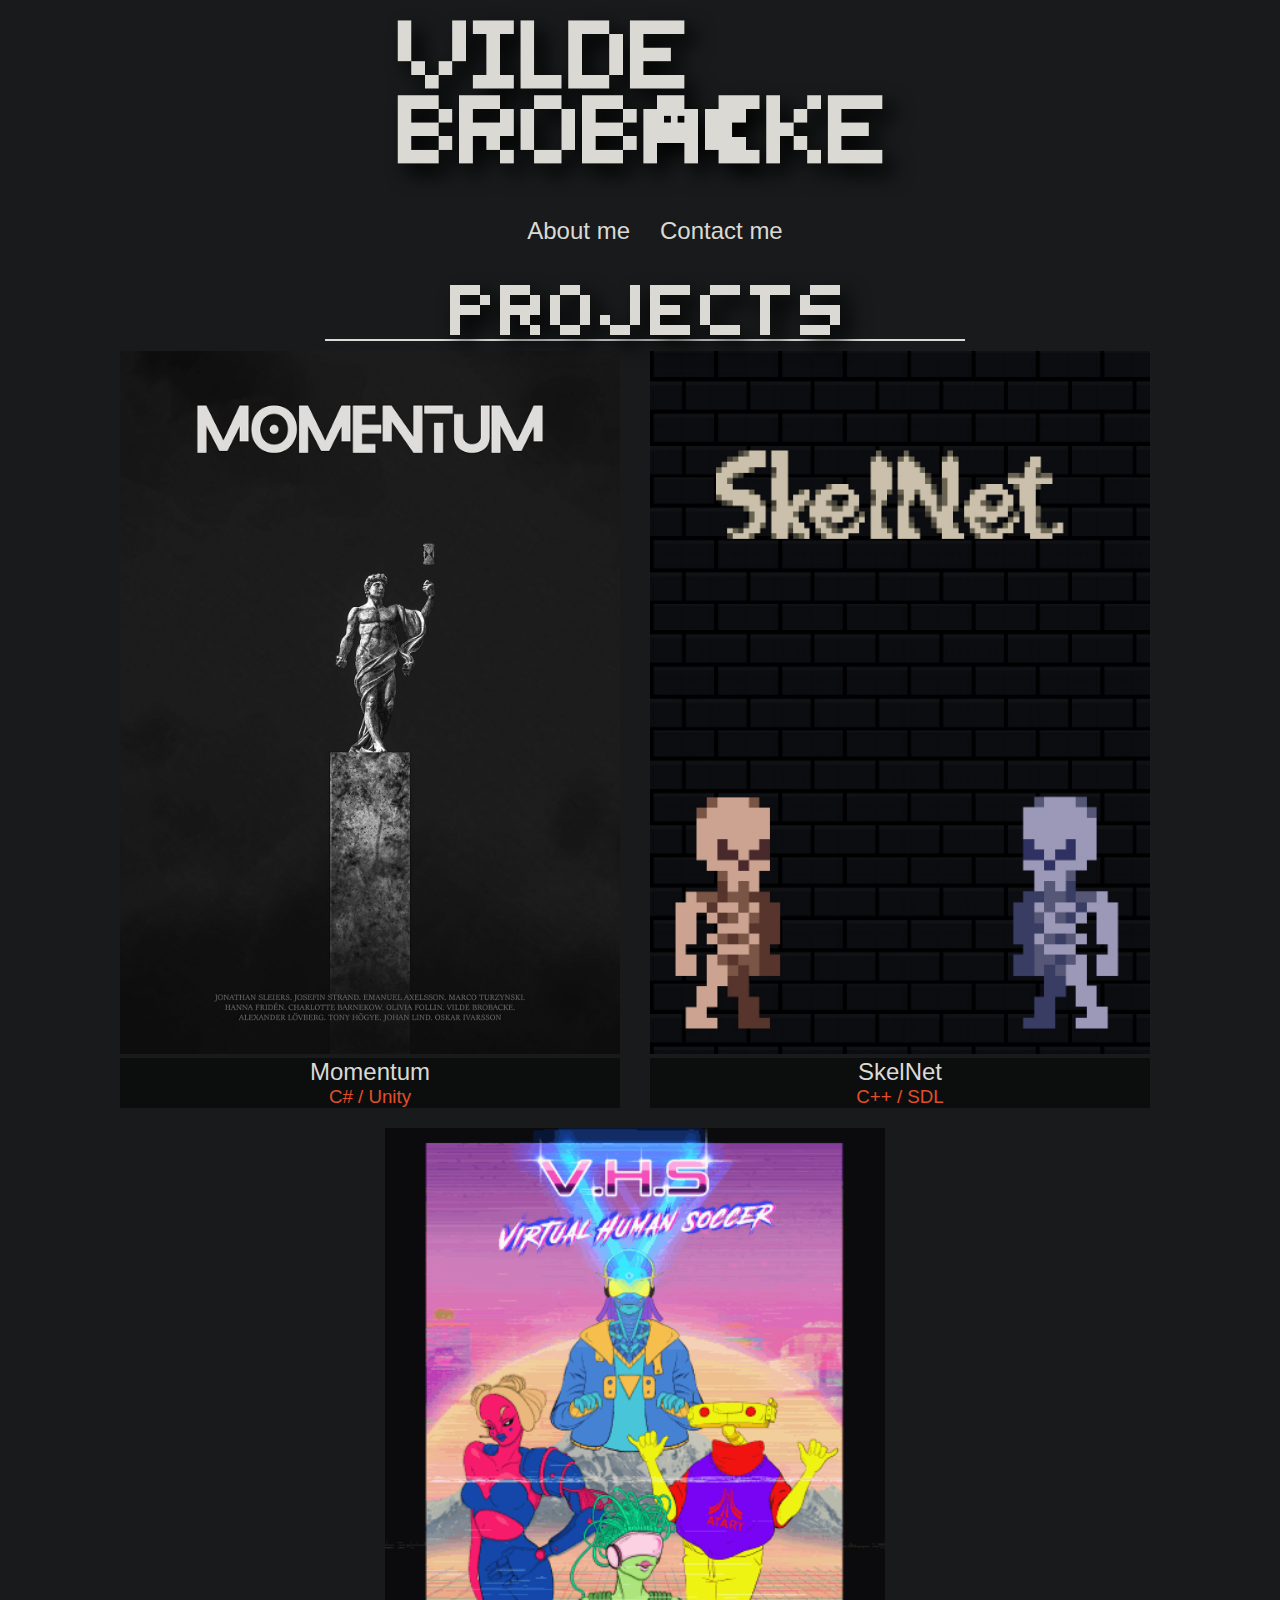
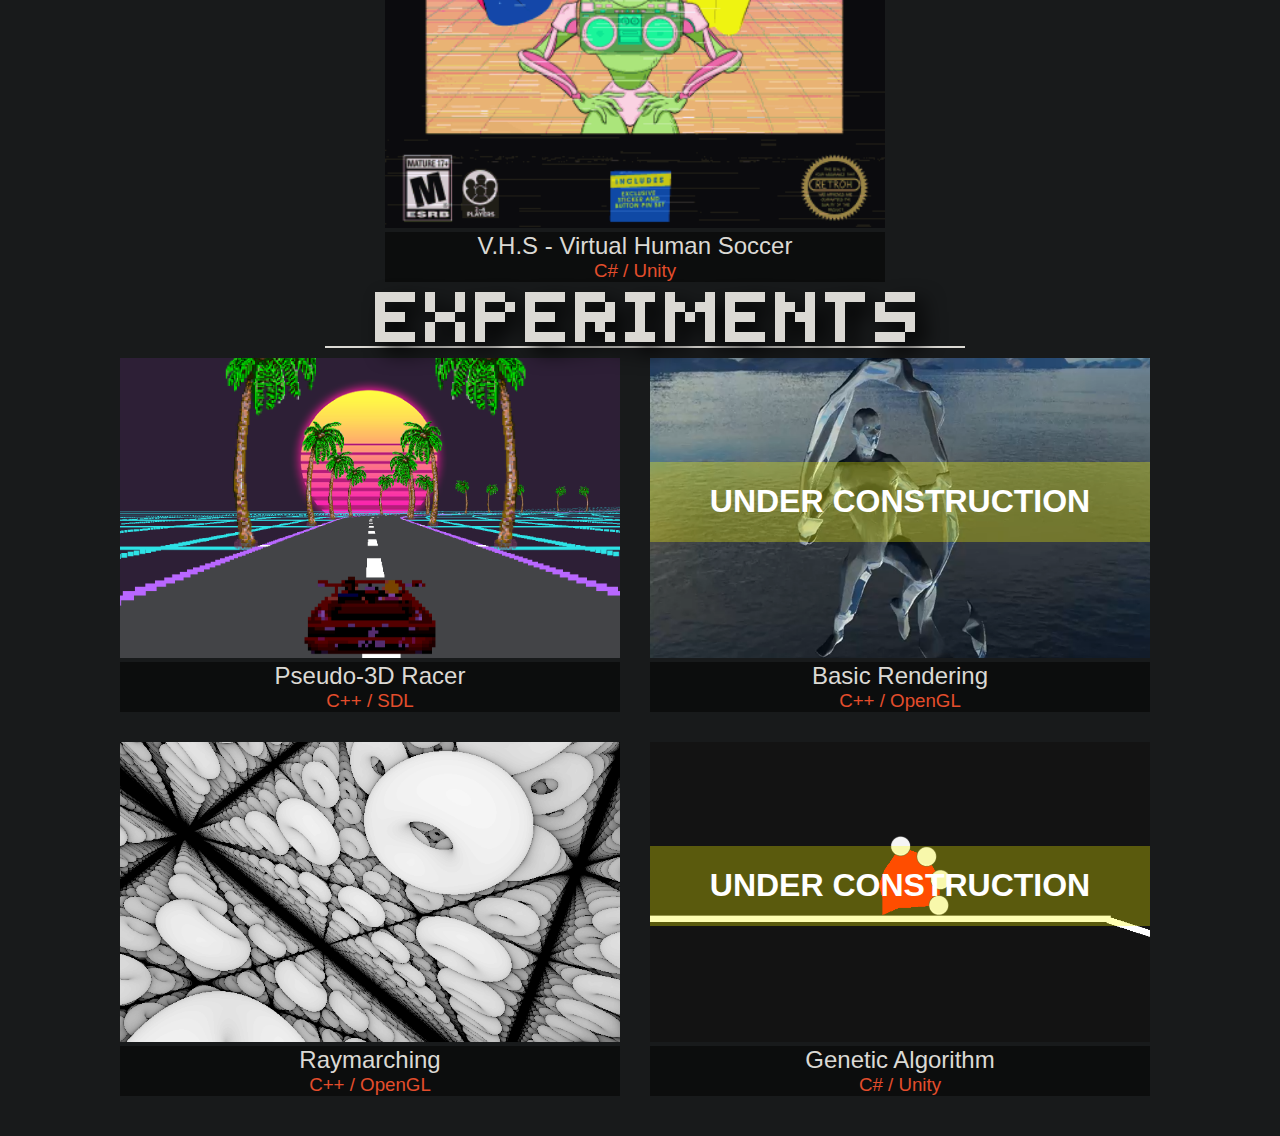
<file: index.html>
<!DOCTYPE html>
<html lang="en">
  <head>
    <meta charset="utf-8">
    <title>Vilde Brobacke</title>
    <link rel="stylesheet" href="Style.css">
  </head>
  <body>
    <main>
        <img class="Logo" src="Images/Logos/Logo3.png">
        <nav>
            <a href="/Pages/About.html"><h2>About me</h2></a>
            <a href="/Pages/Contact.html"><h2>Contact me</h2></a>
        </nav>
        <div class="Seperator">
            <img src="Images/Logos/ProjectsLogoNew2.png">
        </div>

        <div class="Projects">
            <div class="ProjectBox">
                <a href="Pages/Momentum.html"><img class="Poster" src="Images/Momentum/Momentum_Poster.jpg"></a>
                <h2>Momentum</h2>
                <h3 style="color: #e44d2c">C# / Unity</h3>
            </div>
            <div class="ProjectBox">
                <a href="Pages/SkelNet.html"><img class="Poster" src="Images/SkelNet/SkelnetLogo.jpg"></a>
                <h2>SkelNet</h2>
                <h3 style="color: #e44d2c">C++ / SDL</h3>
            </div>
            <div class="ProjectBox">
                <a href="Pages/VHS.html"><img class="Poster" src="Images/VHS/LogoGif.gif" style="Height: 700px"></a>
                <h2>V.H.S - Virtual Human Soccer</h2>
                <h3 style="color: #e44d2c">C# / Unity</h3>
            </div>
        </div>

        <div class="Seperator">
            <img src="Images/Logos/Experiments2.png">
        </div>

        <div class="Projects">
            <div class="ExperimentBox">
                <a href="Pages/Pseudo3D.html"><img src="Images/ProjectionRendering/TinyRacer.png"></a>
                <h2>Pseudo-3D Racer</h2>
                <h3 style="color: #e44d2c">C++ / SDL</h3>
            </div>
            
            <div class="ExperimentBox noHover">
                <img src="Images/OpenGL/OpenGL.png">
                <div class="UnderConstruction">
                    <h1>UNDER CONSTRUCTION</h1>
                </div>
                <h2>Basic Rendering</h2>
                <h3 style="color: #e44d2c">C++ / OpenGL</h3>
            </div>

            <div class="ExperimentBox">
                <a href="Pages/RayMarching.html"><img src="Images/RayMarching/RayMarching.png"></a>
                <h2>Raymarching</h2>
                <h3 style="color: #e44d2c">C++ / OpenGL</h3>
            </div>

            <div class="ExperimentBox noHover">
                <img src="Images/GeneticAlgorithm/GeneticAlgorithmNoUI.png">
                <div class="UnderConstruction">
                    <h1>UNDER CONSTRUCTION</h1>
                </div>
                <h2>Genetic Algorithm</h2>
                <h3 style="color: #e44d2c">C# / Unity</h3>
            </div>
        </div>

    </main>
  </body>
</html>
</file>
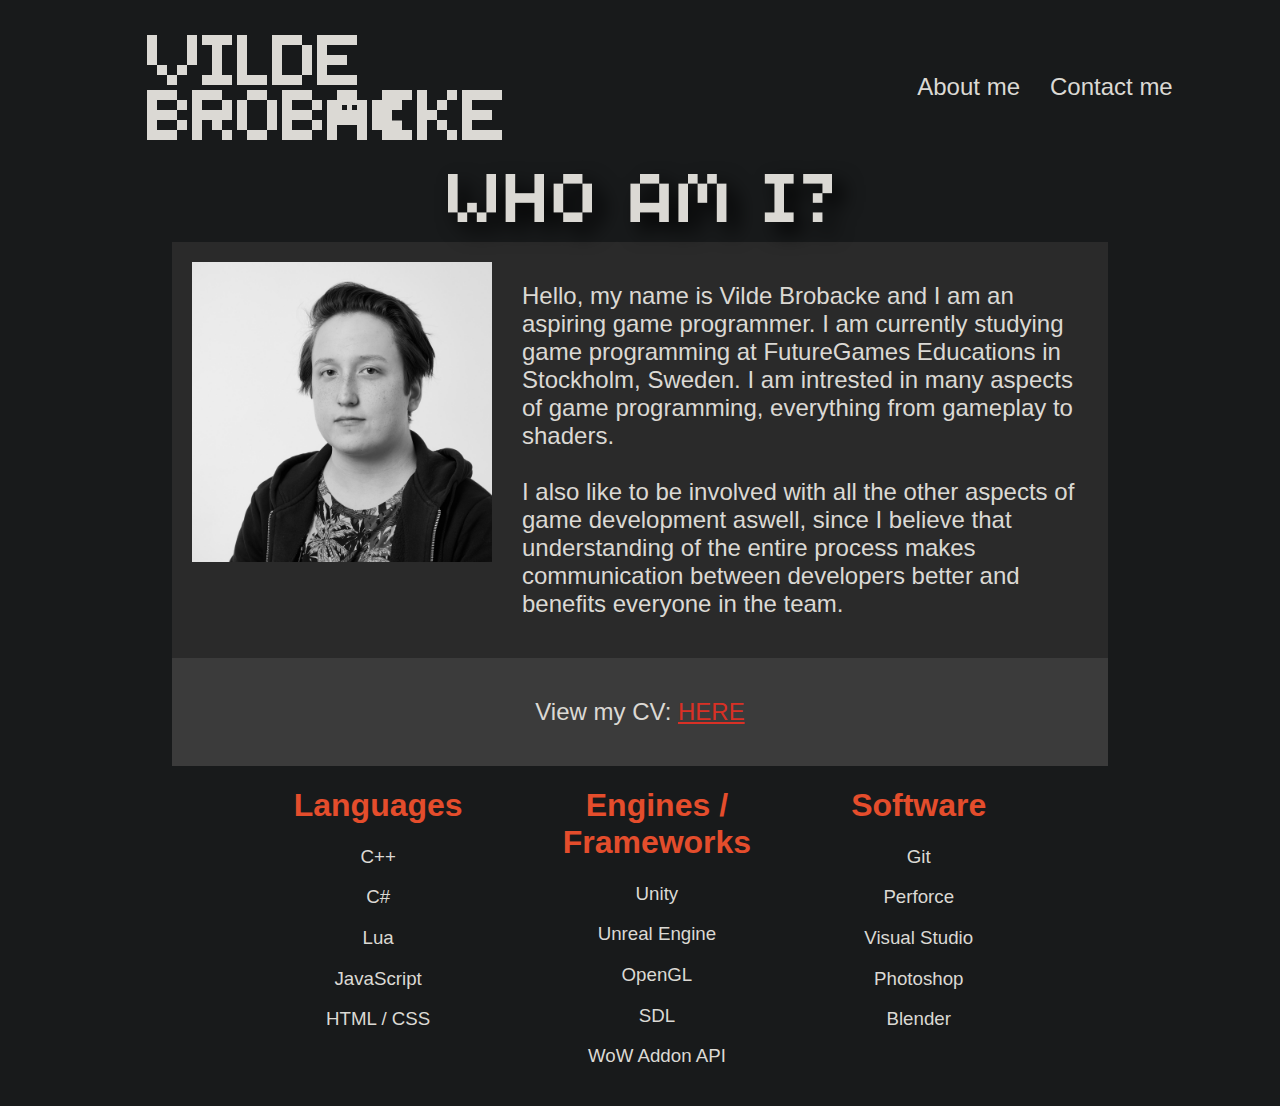
<file: Pages/About.html>
<!DOCTYPE html>
<html lang="en">
  <head>
    <meta charset="utf-8">
    <title>Vilde Brobacke</title>
    <link rel="stylesheet" href="../Style.css">
  </head>
  <body>
    <main>
        <nav>
            <a href="../index.html"><img class="LogoSmall" src="../Images/Logos/Logo3.png"></a>
            <a href="/Pages/About.html"><h2>About me</h2></a>
            <a href="/Pages/Contact.html"><h2>Contact me</h2></a>
        </nav>
        
        <img class="Logo" style="width: 30%" src="../Images/Logos/WhoAmI2.png">

        <div class="ContentBox" style="flex-direction: row; margin-top: 20px;">
            <img src="../Images/Me.jpg" style="width: 300px; padding-right: 30px">
            <h2 style="width: 70%">Hello, my name is Vilde Brobacke and I am an aspiring game programmer. I am currently studying game programming at FutureGames Educations in Stockholm, Sweden.
I am intrested in many aspects of game programming, everything from gameplay to shaders.
                <br><br>
                I also like to be involved with all the other aspects of game development aswell, since I believe that understanding of the entire process makes communication between developers better and benefits everyone in the team.

            </h2>
        </div>
        
        <div class="ContentBox" style="margin-top: 0; align-items: center;">
            <h2>View my CV: <a class="Download" href="../CV-Vilde-Brobacke.pdf" targe="_blank">HERE</a></h2>
        </div>
        
        <div class="Skills">
            <div class="SkillBox">
                <h1>Languages</h1>
                <h3>C++</h3>
                <h3>C#</h3>
                <h3>Lua</h3>
                <h3>JavaScript</h3>
                <h3>HTML / CSS</h3>
            </div>
            <div class="SkillBox">
                <h1>Engines / Frameworks</h1>
                <h3>Unity</h3>
                <h3>Unreal Engine</h3>
                <h3>OpenGL</h3>
                <h3>SDL</h3>
                <h3>WoW Addon API</h3>
            </div>
            <div class="SkillBox">
                <h1>Software</h1>
                <h3>Git</h3>
                <h3>Perforce</h3>
                <h3>Visual Studio</h3>
                <h3>Photoshop</h3>
                <h3>Blender</h3>
            </div>
        </div>
    </main>
  </body>
</html>
</file>
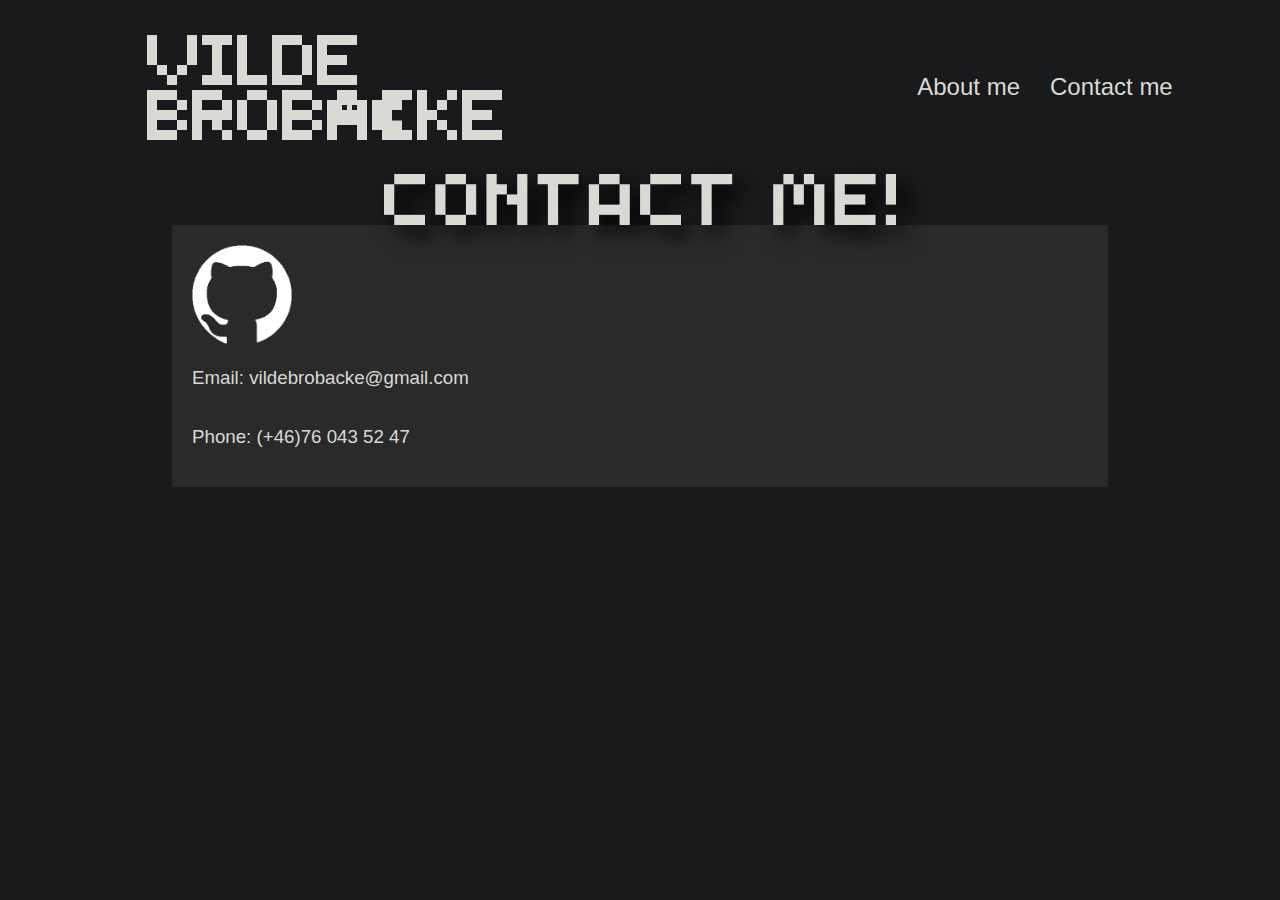
<file: Pages/Contact.html>
<!DOCTYPE html>
<html lang="en">
  <head>
    <meta charset="utf-8">
    <title>Vilde Brobacke</title>
    <link rel="stylesheet" href="../Style.css">
  </head>
  <body>
    <main>
        <nav>
            <a href="../index.html"><img class="LogoSmall" src="../Images/Logos/Logo3.png"></a>
            <a href="/Pages/About.html"><h2>About me</h2></a>
            <a href="/Pages/Contact.html"><h2>Contact me</h2></a>
        </nav>
        
        <img class="Logo" style="width: 40%" src="../Images/Logos/ContactMe2.png">

        <div class="ContentBox" style="flex-direction: column">
            <a href="https://github.com/madnessbox"><img src="../Images/Logos/GHLogoInverted.png" style="width: 100px;"></a>
            <h3 style="padding: 0;">Email: vildebrobacke@gmail.com</h3>
            <h3 style="padding: 0;">Phone: (+46)76 043 52 47</h3>
        </div>
        
    </main>
  </body>
</html>
</file>
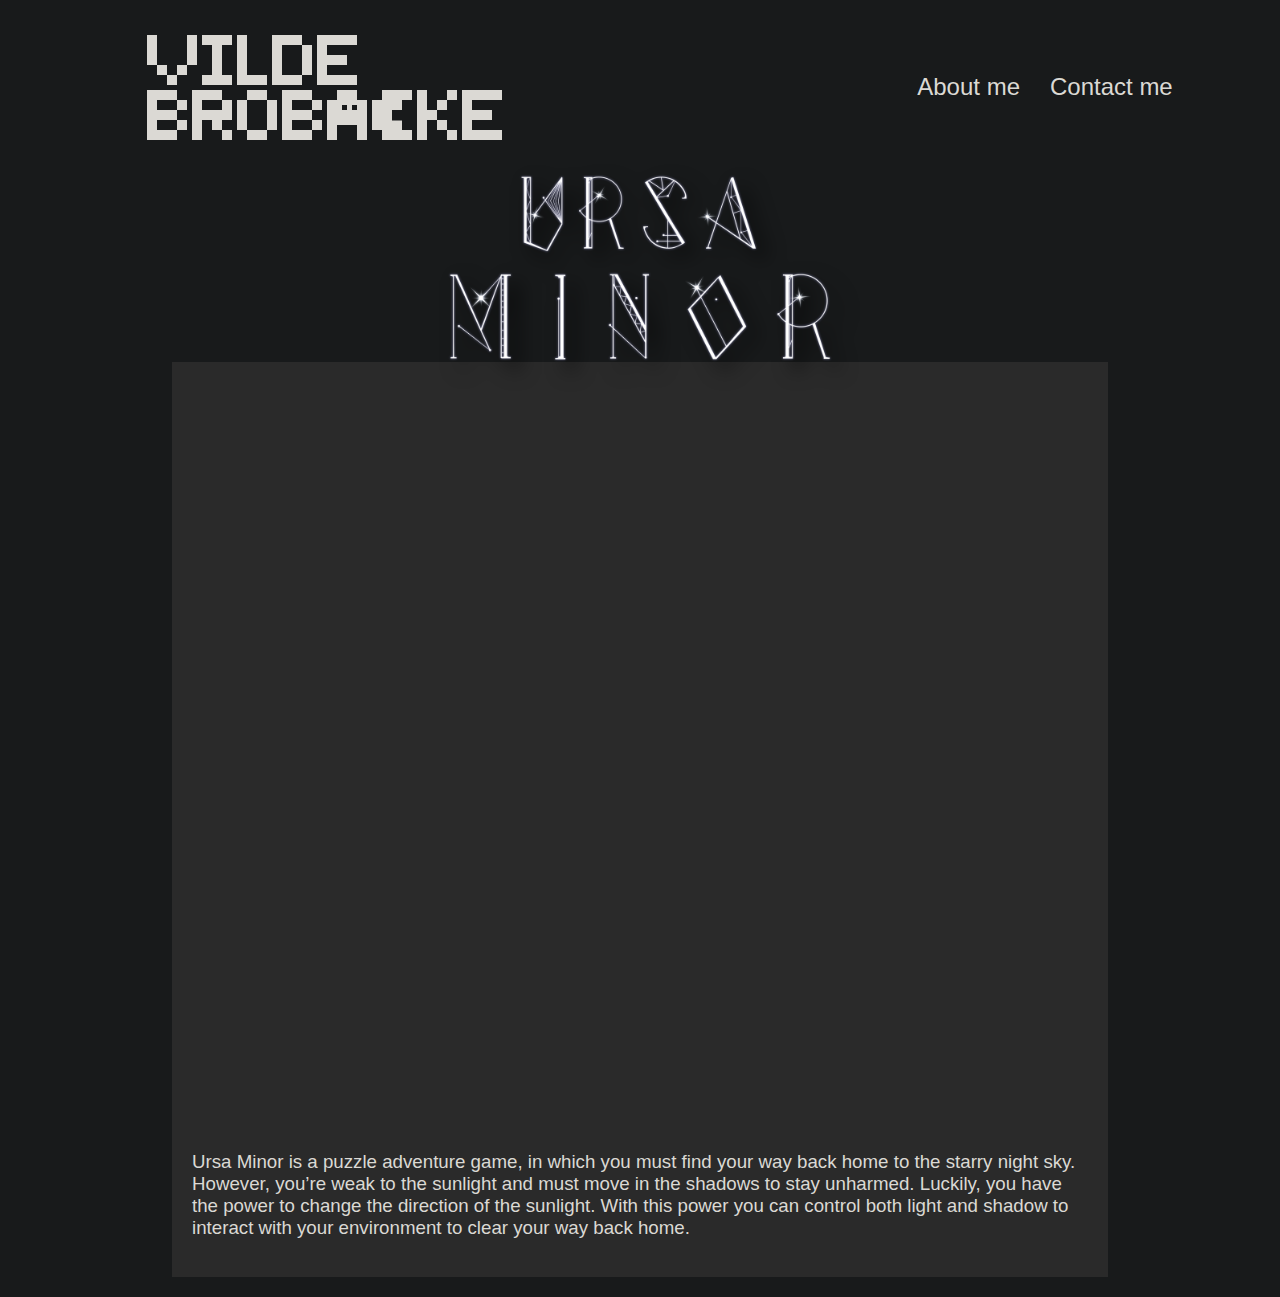
<file: Pages/UrsaMinor.html>
<!DOCTYPE html>
<html lang="en">
  <head>
    <meta charset="utf-8">
    <title>Vilde Brobacke</title>
    <link rel="stylesheet" href="../Style.css">
  </head>
  <body>
    <main>
        <nav>
            <a href="../index.html"><img class="LogoSmall" src="../Images/Logos/Logo3.png"></a>
            <a href="/Pages/About.html"><h2>About me</h2></a>
            <a href="/Pages/Contact.html"><h2>Contact me</h2></a>
        </nav>
        
        <img class="Logo" style="width: 30%" src="../Images/UrsaMinor/UrsaMinor_Logo.png">

        <div class="ContentBox">
            <iframe width="100%" height="750" src="https://www.youtube.com/embed/FbA0oBlprug" frameborder="0" allow="accelerometer; autoplay; encrypted-media; gyroscope; picture-in-picture" allowfullscreen></iframe>
            <h3>Ursa Minor is a puzzle adventure game, in which you must find your way back home to the starry night sky. However, you’re weak to the sunlight and must move in the shadows to stay unharmed. Luckily, you have the power to change the direction of the sunlight. With this power you can control both light and shadow to interact with your environment to clear your way back home.  
            </h3>
        </div>
        
    </main>
  </body>
</html>
</file>
<file: Style.css>
html, body {
    width: 100%;
    height: 100%;
    padding: 0;
    margin: 0;
}

body {
    background: #181a1b;
}

main {
    display: flex;
    flex-direction: column;
    justify-content: center;
    align-items: center;
    padding-bottom: 20px;
}

nav {
    display: flex;
    color: #dbd9d4;
    justify-content: center;
    align-items: center;
    margin-top: 20px;
    margin-bottom: 20px;
}

nav a {
    padding-left: 30px;
    margin-right: 0;
    padding-right: 0;
    text-decoration: none;
    color: #dbd9d4;
}

.Logo {
    width: 40%;
    height: 20%;
    filter: drop-shadow(10px 10px 10px);
}

.LogoSmall {
    width: 50%;
    margin-left: 0%;
}

.Seperator {
    text-align: center;
    height: 1%;
    width: 50%;
    color: #dbd9d4;
    border-bottom: 2px solid #dbd9d4;
    padding-bottom: 5px;
    margin-left: 10px;
    text-align: center;
    padding-bottom: 0;
}

.Seperator img {
    filter: drop-shadow(10px 10px 10px #000000);
}

.Projects {
    grid-template-columns: repeat(3, 1fr);
    display: flex;
    justify-content: center;
    align-items: center;
    flex-wrap: wrap;
}

.ProjectBox {
    margin: 10px;
    padding-right: 10px;
}

.ProjectBox h2, .ProjectBox h3{
    padding: 0;
    margin: 0;
    color: #dbd9d4;
    background: #0c0d0d;
    height: 100%;
    text-align: center;
}

.ProjectBox .Poster {
    min-width: 300px;
    width: 500px;
    height: 100%;
    object-fit: cover;
    transition-duration: 0.2s;
}

.Poster:hover {
    box-shadow: -10px -10px 0px #9e1b19;
    transform: translate(10px, 10px);
    transition-duration: 0.2s;
}

.ExperimentBox {
    margin: 10px;
    padding-right: 10px;
    margin-bottom: 20px;
}

.ExperimentBox h2, .ExperimentBox h3{
    padding: 0;
    margin: 0;
    color: #dbd9d4;
    background: #0c0d0d;
    height: 100%;
    text-align: center;
}

.ExperimentBox img {
    max-width: 500px;
    width: 500px;
    height: 300px;
    object-fit: cover;
    margin: 0;
    transition-duration: 0.2s;
}

.ExperimentBox img:hover {
    box-shadow: -10px -10px 0px #9e1b19;
    transform: translate(10px, 10px);
    transition-duration: 0.2s;
}

.ContentBox {
    width: 70%;
    display: flex;
    flex-direction: column;
    color: #dbd9d4;
    background-color: #2a2a2a;
    padding: 20px;
}

.ContentBox img {
    object-fit: cover;
    width: 50%;
    height: 100%;
}

.ContentImg {
    display: flex;
    flex-direction: row;
    justify-content: center;
}

.ContentImg img {
    object-fit: cover;
    width: 30%;
    height: auto;
}

.ContentBox:nth-child(even) {
    background-color: #3b3b3b;
}

.ContentTextBox {
    word-wrap: break-word;
    justify-content: center;
    align-items: center;
    
}

.ContentTextBox h1 {
    text-align: center;
}

.Download {
    color: #d93025;
}

p, h1 {
  font-family: "Arial", Arial, Sans-serif;
}

h3, h2 {
    font-family: "Arial", Arial, Sans-serif;
    font-weight: normal;
}

.Skills {
    display: flex;
    justify-content: center;
    width: 60%;
}

.SkillBox {
    color: #dbd9d4;
    margin-left: 50px;
    margin-right: 50px;
    text-align: center;
}

.SkillBox h1 {
    color: #e44d2c;
}

.UnderConstruction
{
    text-align: center;
    position: absolute;
    transform: translate(0px, -200px);
    width: 500px;;
    background-color: rgba(255, 255, 0, 0.3);
    color: white;
}

.noHover{
    pointer-events: none;
}
</file>
